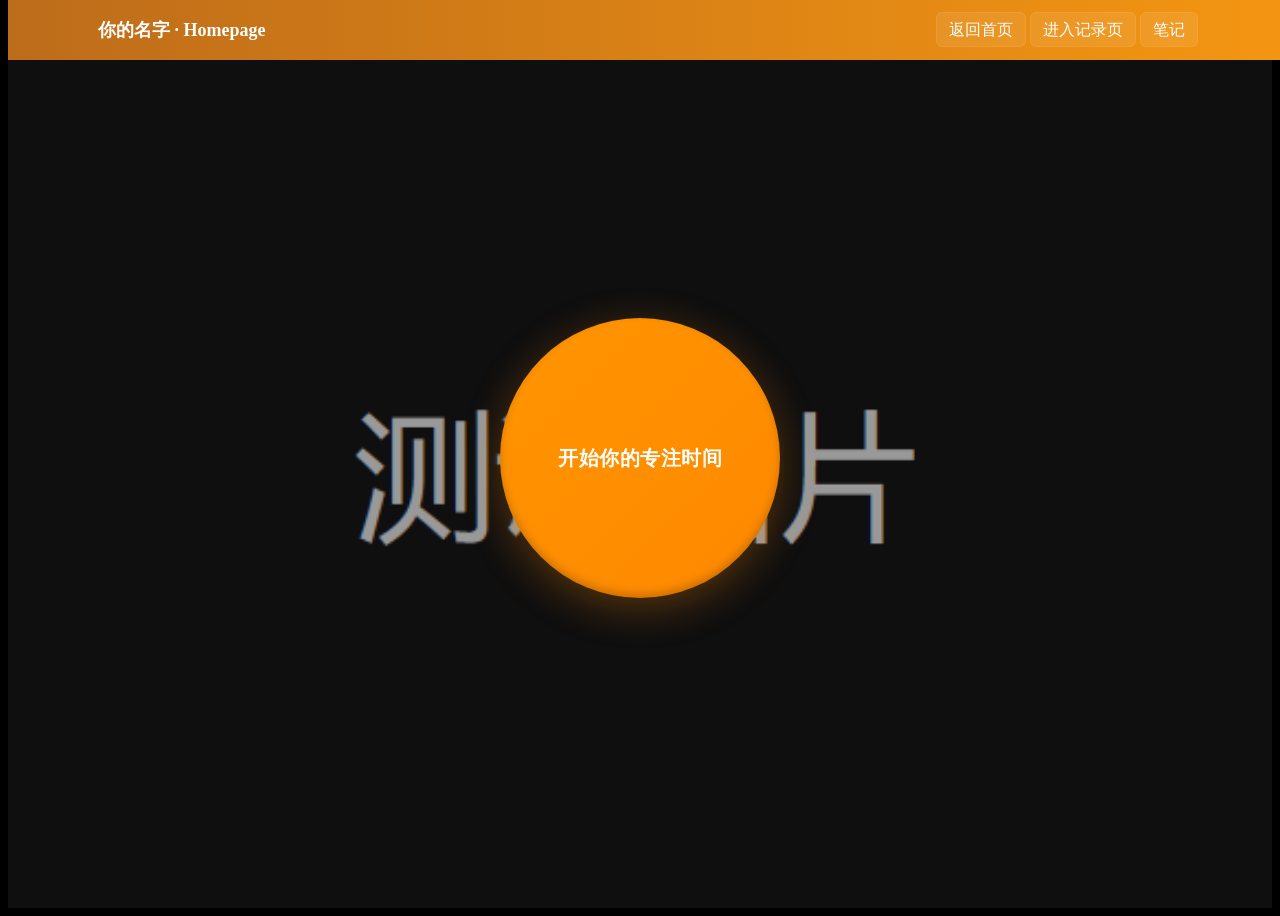
<file: focus.html>
<!DOCTYPE html>
<html lang="zh">

<head>
    <meta charset="UTF-8">
    <meta name="viewport" content="width=device-width, initial-scale=1.0">
    <title>专注计时器 - 你的主页</title>

    <meta http-equiv="Cache-Control" content="no-store" />
    <meta http-equiv="Pragma" content="no-cache" />
    <meta http-equiv="Expires" content="0" />

    <link rel="stylesheet" href="static/header.css">
    <link rel="stylesheet" href="static/hero.css">
    <link rel="stylesheet" href="static/focus.css">
</head>

<body>
    <header id="header">
        <div style="display:flex; align-items:center; gap:12px; width:100%; max-width:1100px; justify-content:space-between;">
            <div style="font-weight:bold; font-size:18px;">你的名字 · Homepage</div>
            <div>
                <a href="index.html" class="nav-btn">返回首页</a>
                <a href="records.html" class="nav-btn">进入记录页</a>
                <a href="https://example.com" class="nav-btn" target="_blank" rel="noopener noreferrer">笔记</a>
            </div>
        </div>
    </header>

    <section class="hero focus-hero">
        <div class="focus-overlay"></div>

        <div class="focus-button-wrapper">
            <div class="focus-timer-display" id="focusTimerDisplay">
                <div class="timer-text" id="timerText">25:00</div>
            </div>

            <button class="focus-btn" id="focusBtn">
                <span class="btn-text">开始你的专注时间</span>
            </button>
        </div>
    </section>

    <script src="static/data.js"></script>
    <script src="static/focus.js"></script>
</body>

</html>
</file>
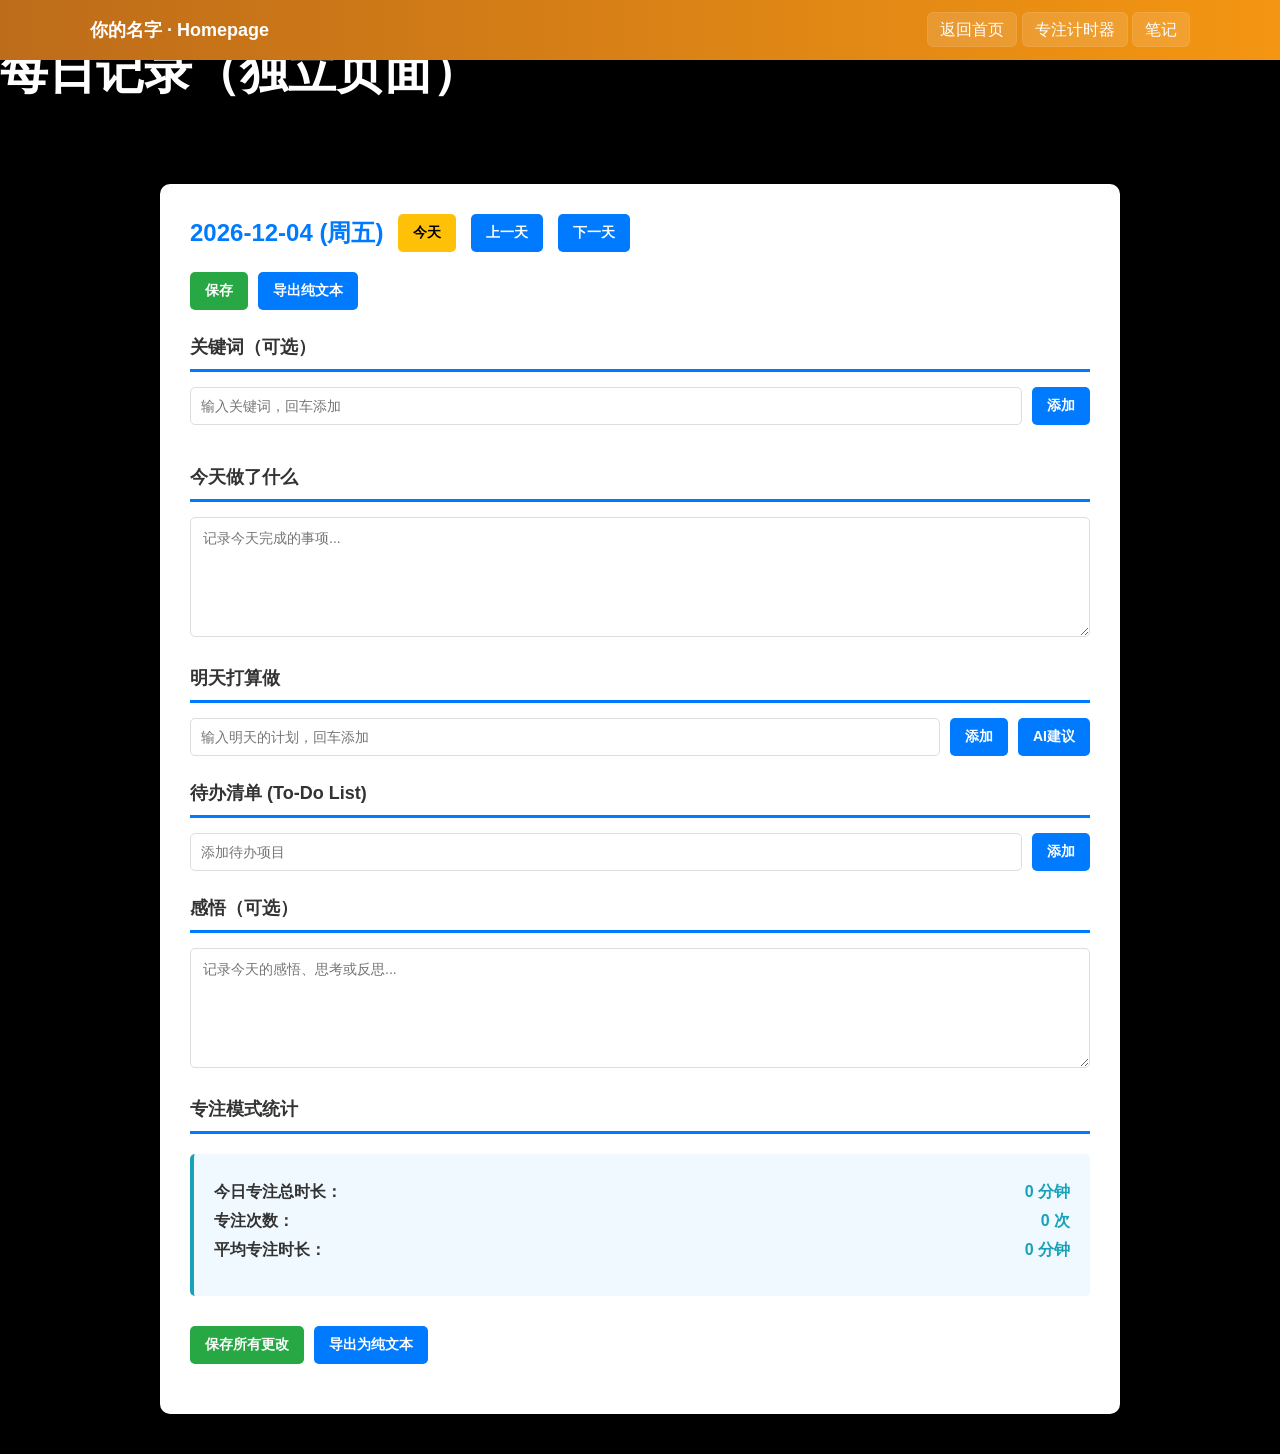
<file: records.html>
<!DOCTYPE html>
<html lang="zh">

<head>
    <meta charset="UTF-8">
    <meta name="viewport" content="width=device-width, initial-scale=1.0">
    <title>每日记录系统 - 记录页</title>

    <meta http-equiv="Cache-Control" content="no-store" />
    <meta http-equiv="Pragma" content="no-cache" />
    <meta http-equiv="Expires" content="0" />

    <link rel="stylesheet" href="static/header.css">
    <link rel="stylesheet" href="static/styles.css">
</head>

<body>
    <header id="header">
        <div style="display:flex; align-items:center; gap:12px; width:100%; max-width:1100px; justify-content:space-between;">
            <div style="font-weight:bold; font-size:18px;">你的名字 · Homepage</div>
            <div>
                <a href="index.html" class="nav-btn">返回首页</a>
                <a href="focus.html" class="nav-btn">专注计时器</a>
                <a href="https://example.com" class="nav-btn" target="_blank" rel="noopener noreferrer">笔记</a>
            </div>
        </div>
    </header>

    <section class="hero">
        <h1>每日记录（独立页面）</h1>
    </section>

    <div class="daily-record-container">
        <div class="date-display">
            <span id="currentDate"></span>
            <button class="btn btn-warning" onclick="goToToday()">今天</button>
            <button class="btn btn-primary" onclick="previousDay()">上一天</button>
            <button class="btn btn-primary" onclick="nextDay()">下一天</button>
        </div>

        <div class="btn-group">
            <button class="btn btn-success" onclick="saveRecord()">保存</button>
            <button class="btn btn-primary" onclick="exportRecord()">导出纯文本</button>
        </div>

        <div class="section-title">关键词（可选）</div>
        <div class="input-group">
            <input type="text" id="keywordInput" placeholder="输入关键词，回车添加" onkeypress="if(event.key==='Enter') addKeyword()">
            <button class="btn btn-primary" onclick="addKeyword()">添加</button>
        </div>
        <div class="keywords-container" id="keywordsContainer"></div>

        <div class="section-title">今天做了什么</div>
        <textarea id="todayDone" placeholder="记录今天完成的事项..."></textarea>

        <div class="section-title">明天打算做</div>
        <div class="input-group">
            <input type="text" id="tomorrowInput" placeholder="输入明天的计划，回车添加" onkeypress="if(event.key==='Enter') addTomorrowPlan()">
            <button class="btn btn-primary" onclick="addTomorrowPlan()">添加</button>
            <button class="btn btn-primary" onclick="suggestPlans()">AI建议</button>
        </div>
        <ul class="tomorrow-list" id="tomorrowList"></ul>
        <div id="aiSuggestions" class="ai-suggestions" style="display:none;">
            <h4>AI建议的明天计划：</h4>
            <ul class="ai-suggestions-list" id="suggestionsList"></ul>
        </div>

        <div class="section-title">待办清单 (To-Do List)</div>
        <div class="input-group">
            <input type="text" id="todoInput" placeholder="添加待办项目" onkeypress="if(event.key==='Enter') addTodo()">
            <button class="btn btn-primary" onclick="addTodo()">添加</button>
        </div>
        <ul class="todo-list" id="todoList"></ul>

        <div class="section-title">感悟（可选）</div>
        <textarea id="insights" placeholder="记录今天的感悟、思考或反思..."></textarea>

        <div class="section-title">专注模式统计</div>
        <div class="stats-panel">
            <div class="stat-item">
                <span class="stat-label">今日专注总时长：</span>
                <span class="stat-value" id="totalFocusTime">0 分钟</span>
            </div>
            <div class="stat-item">
                <span class="stat-label">专注次数：</span>
                <span class="stat-value" id="focusCount">0 次</span>
            </div>
            <div class="stat-item">
                <span class="stat-label">平均专注时长：</span>
                <span class="stat-value" id="avgFocusTime">0 分钟</span>
            </div>
            <div id="focusSessions" style="margin-top: 15px;"></div>
        </div>

        <div class="btn-group" style="margin-top: 30px;">
            <button class="btn btn-success" onclick="saveRecord()">保存所有更改</button>
            <button class="btn btn-primary" onclick="exportRecord()">导出为纯文本</button>
        </div>
    </div>

    <script src="static/data.js"></script>
    <script>
        let currentDate = new Date();

        function init() {
            goToToday();
        }

        function goToToday() {
            currentDate = new Date();
            loadRecord();
        }

        function previousDay() {
            currentDate.setDate(currentDate.getDate() - 1);
            loadRecord();
        }

        function nextDay() {
            currentDate.setDate(currentDate.getDate() + 1);
            loadRecord();
        }

        function getDateString() {
            const year = currentDate.getFullYear();
            const month = String(currentDate.getMonth() + 1).padStart(2, '0');
            const day = String(currentDate.getDate()).padStart(2, '0');
            return `${year}-${month}-${day}`;
        }

        function updateDateDisplay() {
            const dateStr = getDateString();
            const weekday = ['周日', '周一', '周二', '周三', '周四', '周五', '周六'][currentDate.getDay()];
            document.getElementById('currentDate').textContent = `${dateStr} (${weekday})`;
        }

        function loadRecord() {
            updateDateDisplay();
            const dateStr = getDateString();
            const data = getRecord(dateStr);

            document.getElementById('keywordsContainer').innerHTML = '';
            data.keywords.forEach(k => addKeywordUI(k));

            document.getElementById('todayDone').value = data.today_done || '';
            document.getElementById('insights').value = data.insights || '';

            document.getElementById('tomorrowList').innerHTML = '';
            (data.tomorrow_plan || []).forEach(p => addTomorrowPlanUI(p));

            document.getElementById('todoList').innerHTML = '';
            (data.todos || []).forEach(todo => addTodoUI(todo));

            updateFocusStats(data.focus_sessions || []);
        }

        function saveRecord() {
            const dateStr = getDateString();
            const keywords = Array.from(document.querySelectorAll('.keyword-tag')).map(el =>
                el.textContent.replace('×', '').trim()
            );
            const tomorrowPlans = Array.from(document.querySelectorAll('.tomorrow-item .tomorrow-text')).map(el =>
                el.textContent.trim()
            );
            const todos = Array.from(document.querySelectorAll('.todo-item')).map(el => ({
                text: el.querySelector('.todo-text').textContent.trim(),
                completed: el.querySelector('input[type="checkbox"]').checked
            }));

            const data = {
                date: dateStr,
                keywords: keywords,
                today_done: document.getElementById('todayDone').value,
                tomorrow_plan: tomorrowPlans,
                insights: document.getElementById('insights').value,
                todos: todos,
                focus_sessions: window.focusSessions || []
            };

            saveRecordData(dateStr, data);
            alert('保存成功');
        }

        function addKeyword() {
            const input = document.getElementById('keywordInput');
            if (input.value.trim()) {
                addKeywordUI(input.value.trim());
                input.value = '';
            }
        }

        function addKeywordUI(keyword) {
            const container = document.getElementById('keywordsContainer');
            const tag = document.createElement('div');
            tag.className = 'keyword-tag';
            tag.innerHTML = `${keyword} <button onclick="this.parentElement.remove()">×</button>`;
            container.appendChild(tag);
        }

        function addTomorrowPlan() {
            const input = document.getElementById('tomorrowInput');
            if (input.value.trim()) {
                addTomorrowPlanUI(input.value.trim());
                input.value = '';
            }
        }

        function addTomorrowPlanUI(plan) {
            const list = document.getElementById('tomorrowList');
            const item = document.createElement('li');
            item.className = 'tomorrow-item';
            item.innerHTML = `
            <div class="tomorrow-text">${plan}</div>
            <button class="btn-remove" onclick="this.parentElement.remove()">删除</button>
        `;
            list.appendChild(item);
        }

        function suggestPlans() {
            const todayDone = document.getElementById('todayDone').value;
            if (!todayDone.trim()) {
                alert('请先填写今天做了什么，AI 才能给出建议');
                return;
            }

            const suggestions = generatePlanSuggestions(todayDone);
            const suggestionsList = document.getElementById('suggestionsList');
            suggestionsList.innerHTML = '';

            suggestions.forEach(s => {
                const li = document.createElement('li');
                li.innerHTML = `<span onclick="addTomorrowPlanUI('${s.replace(/'/g, "\\'")}'); document.getElementById('aiSuggestions').style.display='none';" style="cursor:pointer; color:#28a745; font-weight:bold;">${s}</span>`;
                suggestionsList.appendChild(li);
            });

            document.getElementById('aiSuggestions').style.display = 'block';
        }

        function updateFocusStats(sessions) {
            if (!sessions || sessions.length === 0) {
                document.getElementById('totalFocusTime').textContent = '0 分钟';
                document.getElementById('focusCount').textContent = '0 次';
                document.getElementById('avgFocusTime').textContent = '0 分钟';
                document.getElementById('focusSessions').innerHTML = '';
                return;
            }

            const total = sessions.reduce((sum, s) => sum + s.duration, 0);
            const avg = Math.round(total / sessions.length);

            document.getElementById('totalFocusTime').textContent = `${total} 分钟`;
            document.getElementById('focusCount').textContent = `${sessions.length} 次`;
            document.getElementById('avgFocusTime').textContent = `${avg} 分钟`;

            const sessionsHTML = sessions.map(s =>
                `<div style="padding:8px; background:#f0f0f0; margin:5px 0; border-radius:3px;">
                ${s.timestamp} - ${s.task} (${s.duration}分钟)
            </div>`
            ).join('');
            document.getElementById('focusSessions').innerHTML = sessionsHTML;
        }

        function generatePlanSuggestions(todayDone) {
            const suggestions = [];

            if (todayDone.includes('会议') || todayDone.includes('讨论')) {
                suggestions.push('整理会议要点和行动项');
            }
            if (todayDone.includes('代码') || todayDone.includes('开发')) {
                suggestions.push('复查代码并完成单元测试');
            }
            if (todayDone.includes('学习')) {
                suggestions.push('复盘今天学习的内容');
            }
            if (todayDone.includes('阅读')) {
                suggestions.push('总结阅读笔记');
            }

            suggestions.push('规划明天的重点任务');
            suggestions.push('检查邮件和待办事项');
            suggestions.push('准备明天的会议');

            return suggestions.slice(0, 5);
        }

        function addTodo() {
            const input = document.getElementById('todoInput');
            if (input.value.trim()) {
                addTodoUI({
                    text: input.value.trim(),
                    completed: false
                });
                input.value = '';
            }
        }

        function addTodoUI(todo) {
            const list = document.getElementById('todoList');
            const item = document.createElement('li');
            item.className = 'todo-item' + (todo.completed ? ' completed' : '');
            item.innerHTML = `
            <input type="checkbox" ${todo.completed ? 'checked' : ''} onchange="this.parentElement.classList.toggle('completed')">
            <div class="todo-text">${todo.text}</div>
            <button class="btn-remove" onclick="this.parentElement.remove()">删除</button>
        `;
            list.appendChild(item);
        }

        function exportRecord() {
            const dateStr = getDateString();
            const data = getRecord(dateStr);

            let text = `====================\n每日记录 - ${data.date}\n====================\n\n`;

            if (data.keywords && data.keywords.length > 0) {
                text += `关键词: ${data.keywords.join(', ')}\n\n`;
            }

            text += `今天做了什么:\n${data.today_done || ''}\n\n明天打算做:\n`;

            (data.tomorrow_plan || []).forEach((plan, i) => {
                text += `  ${i + 1}. ${plan}\n`;
            });

            if (data.insights) {
                text += `\n感悟:\n${data.insights}\n`;
            }

            if (data.focus_sessions && data.focus_sessions.length > 0) {
                const total = data.focus_sessions.reduce((sum, s) => sum + s.duration, 0);
                text += `\n专注时长: ${total}分钟\n`;
                text += '专注记录:\n';
                data.focus_sessions.forEach(session => {
                    text += `  - ${session.duration}分钟 - ${session.task}\n`;
                });
            }

            text += '\n====================\n';

            const blob = new Blob([text], { type: 'text/plain;charset=utf-8' });
            const url = URL.createObjectURL(blob);
            const link = document.createElement('a');
            link.href = url;
            link.download = `record_${dateStr}.txt`;
            document.body.appendChild(link);
            link.click();
            document.body.removeChild(link);
            URL.revokeObjectURL(url);
        }

        init();
    </script>
</body>

</html>
</file>
<file: static/header.css>
/* Header styles split out from styles.css */

#header {
    position: fixed;
    top: 0;
    width: 100%;
    height: 60px;
    background: linear-gradient(90deg, #bd6c1a, #f49612);
    color: white;
    display: flex;
    justify-content: center;
    align-items: center;
    transition: opacity 0.3s;
    z-index: 1000;
}

#header>div {
    display: flex;
    align-items: center;
    gap: 12px;
    width: 100%;
    max-width: 1100px;
    justify-content: space-between;
}

.nav-btn {
    background: rgba(255, 255, 255, 0.08);
    color: white;
    padding: 8px 12px;
    border-radius: 6px;
    text-decoration: none;
    border: 1px solid rgba(255, 255, 255, 0.08);
    transition: background 0.15s, transform 0.12s;
}

.nav-btn:hover {
    background: rgba(255, 255, 255, 0.12);
    transform: translateY(-2px);
}


/* 移动端适配 */

@media (max-width: 768px) {
    #header {
        height: auto;
        padding: 12px 0;
    }
    #header>div {
        flex-wrap: wrap;
        gap: 8px;
        padding: 0 12px;
    }
    #header>div>div:first-child {
        width: 100%;
        font-size: 16px;
    }
    #header>div>div:nth-child(2) {
        width: 100%;
        display: flex;
        gap: 8px;
        flex-wrap: wrap;
    }
    .nav-btn {
        padding: 6px 10px;
        font-size: 13px;
        flex: 1;
        min-width: 80px;
        text-align: center;
    }
}
</file>
<file: static/hero.css>
/* Hero styles and typing animation */

.hero {
    height: 100vh;
    background: url("hero.jpg") center/cover no-repeat;
    display: flex;
    justify-content: center;
    align-items: center;
    color: white;
    text-align: center;
}

.hero-content {
    backdrop-filter: blur(4px);
    padding: 40px 28px;
    border-radius: 12px;
}

.hero .greeting {
    font-size: 28px;
    margin: 0 0 10px 0;
    opacity: 0.95;
}

.typed-wrapper {
    font-family: "Courier New", monospace;
    font-size: 48px;
    font-weight: 700;
    color: #fffb;
    display: inline-flex;
    align-items: center;
    gap: 8px;
}

.cursor {
    display: inline-block;
    width: 2px;
    height: 1.1em;
    background: linear-gradient(180deg, #fff, #ddd);
    animation: blink 1s steps(1) infinite;
    margin-left: 2px;
}

@keyframes blink {
    0%,
    50% {
        opacity: 1
    }
    51%,
    100% {
        opacity: 0
    }
}


/* Smooth fade-in for typed text */

.typed-text {
    display: inline-block;
    color: #fff;
    -webkit-text-stroke: 0.2px rgba(0, 0, 0, 0.3);
}

@media (max-width: 600px) {
    .typed-wrapper {
        font-size: 26px
    }
    .hero .greeting {
        font-size: 18px
    }
}
</file>
<file: static/focus.css>
/* 专注计时器页面样式 */

html,
body {
    background-color: black;
}

.focus-hero {
    position: relative;
    height: 100vh;
    display: flex;
    align-items: center;
    justify-content: center;
    background: url("hero.jpg") center/cover no-repeat;
    overflow: hidden;
}


/* 透明黑色蒙版 */

.focus-overlay {
    position: absolute;
    top: 0;
    left: 0;
    width: 100%;
    height: 100%;
    background: rgba(0, 0, 0, 0.4);
    z-index: 1;
}


/* 圆形按钮容器 */

.focus-button-wrapper {
    position: relative;
    z-index: 2;
    display: flex;
    align-items: center;
    justify-content: center;
    flex-direction: column;
    gap: 40px;
}


/* 计时器显示容器 */

.focus-timer-display {
    position: absolute;
    top: -200px;
    width: 280px;
    height: 280px;
    border-radius: 50%;
    background: rgba(255, 255, 255, 0.08);
    border: 3px solid rgba(255, 255, 255, 0.2);
    display: flex;
    align-items: center;
    justify-content: center;
    opacity: 0;
    transform: scale(0.8) translateY(-50px);
    transition: all 0.5s ease-out;
    pointer-events: none;
}

.focus-timer-display.active {
    opacity: 1;
    transform: scale(1) translateY(0);
}

.timer-text {
    font-size: 72px;
    font-weight: bold;
    color: #ff6b35;
    font-family: 'Courier New', monospace;
    text-shadow: 0 0 20px rgba(255, 107, 53, 0.5);
}


/* 主圆形按钮 */

.focus-btn {
    width: 280px;
    height: 280px;
    border-radius: 50%;
    border: none;
    background: linear-gradient(135deg, #ff9500 0%, #ff8800 100%);
    color: white;
    font-size: 20px;
    font-weight: bold;
    cursor: pointer;
    display: flex;
    align-items: center;
    justify-content: center;
    text-align: center;
    padding: 40px;
    box-sizing: border-box;
    transition: all 0.3s ease;
    box-shadow: 0 10px 40px rgba(255, 136, 0, 0.3), inset 0 -4px 8px rgba(0, 0, 0, 0.2);
    position: relative;
    z-index: 3;
}


/* 悬停状态 - 较深的橘色 */

.focus-btn:hover:not(.active):not(.timing) {
    background: linear-gradient(135deg, #ff7a00 0%, #ff6800 100%);
    box-shadow: 0 15px 50px rgba(255, 106, 0, 0.4), inset 0 -4px 8px rgba(0, 0, 0, 0.2);
    transform: scale(1.05);
}


/* 计时状态 - 红色 */

.focus-btn.timing {
    background: linear-gradient(135deg, #ff4444 0%, #dd0000 100%);
    box-shadow: 0 10px 40px rgba(255, 68, 68, 0.5), inset 0 -4px 8px rgba(0, 0, 0, 0.2), 0 0 30px rgba(255, 68, 68, 0.4);
    animation: pulse-red 1s infinite;
}


/* 脉冲动画 */

@keyframes pulse-red {
    0%,
    100% {
        box-shadow: 0 10px 40px rgba(255, 68, 68, 0.5), inset 0 -4px 8px rgba(0, 0, 0, 0.2), 0 0 30px rgba(255, 68, 68, 0.4);
    }
    50% {
        box-shadow: 0 10px 40px rgba(255, 68, 68, 0.7), inset 0 -4px 8px rgba(0, 0, 0, 0.2), 0 0 50px rgba(255, 68, 68, 0.6);
    }
}


/* 激活状态样式 */

.focus-btn.active {
    background: linear-gradient(135deg, #ff4444 0%, #dd0000 100%);
    box-shadow: 0 15px 50px rgba(255, 68, 68, 0.5), inset 0 -4px 8px rgba(0, 0, 0, 0.2);
}


/* 按钮文字 */

.btn-text {
    line-height: 1.4;
    letter-spacing: 0.5px;
}


/* 按下状态 */

.focus-btn:active:not(.timing) {
    transform: scale(0.95);
}


/* 响应式设计 */

@media (max-width: 768px) {
    .focus-btn {
        width: 220px;
        height: 220px;
        font-size: 18px;
    }
    .focus-timer-display {
        width: 220px;
        height: 220px;
    }
    .timer-text {
        font-size: 56px;
    }
    .focus-btn:hover:not(.active):not(.timing) {
        transform: scale(1.03);
    }
}

@media (max-width: 480px) {
    .focus-btn {
        width: 180px;
        height: 180px;
        font-size: 16px;
        padding: 30px;
    }
    .focus-timer-display {
        width: 180px;
        height: 180px;
    }
    .timer-text {
        font-size: 44px;
    }
    .focus-button-wrapper {
        gap: 30px;
    }
}
</file>
<file: static/styles.css>
body {
    margin: 0;
    font-family: Arial, sans-serif;
    background-color: black;
}

.starfield-canvas {
    position: fixed;
    top: 0;
    left: 0;
    width: 100%;
    height: 100%;
    z-index: 0;
    opacity: 0;
    transition: opacity 0.5s ease;
    pointer-events: none;
}

header,
.hero,
.content {
    position: relative;
    z-index: 1;
}


/* 精选光影 - 横向滚动 */

.featured-photos-scroll {
    overflow-x: auto;
    overflow-y: hidden;
    max-width: 1100px;
    margin: 0 auto;
    scroll-behavior: smooth;
    width: 100%;
}

.photos-scroll-wrapper {
    --photos-cols: 5;
    --photos-col-gap: 12px;
    /* 在 400~900 之间平滑变化，避免断点附近行距跳变 */
    --photos-row-gap: clamp(36px, calc(36px + (100vw - 400px) * 0.12), 140px);
    --photos-padding: 16px;
    --photo-size: calc((100% - (var(--photos-padding) * 2) - (var(--photos-col-gap) * (var(--photos-cols) - 1))) / var(--photos-cols));
    display: grid;
    grid-auto-flow: column;
    grid-auto-columns: var(--photo-size);
    grid-template-rows: repeat(2, var(--photo-size));
    column-gap: var(--photos-col-gap);
    row-gap: var(--photos-row-gap);
    padding: var(--photos-padding);
    justify-content: center;
}

@media (max-width: 900px) {
    .photos-scroll-wrapper {
        --photos-cols: 4;
    }
}

@media (max-width: 700px) {
    .photos-scroll-wrapper {
        --photos-cols: 3;
    }
}

@media (max-width: 400px) {
    .photos-scroll-wrapper {
        --photos-cols: 2;
        --photos-padding: 12px;
        --photos-col-gap: 10px;
    }
}

.featured-photos-scroll::-webkit-scrollbar {
    height: 6px;
}

.featured-photos-scroll::-webkit-scrollbar-track {
    background: rgba(255, 255, 255, 0.05);
    border-radius: 3px;
}

.featured-photos-scroll::-webkit-scrollbar-thumb {
    background: rgba(255, 165, 0, 0.4);
    border-radius: 3px;
}

.featured-photos-scroll::-webkit-scrollbar-thumb:hover {
    background: rgba(255, 165, 0, 0.6);
}

.photo-item {
    width: 100%;
    aspect-ratio: 1;
    background: rgba(255, 255, 255, 0.05);
    border: 1px solid rgba(255, 255, 255, 0.1);
    border-radius: 8px;
    overflow: hidden;
    cursor: pointer;
    transition: all 0.3s ease;
    position: relative;
}

.photo-item:hover {
    border-color: rgba(255, 165, 0, 0.5);
    background: rgba(255, 165, 0, 0.05);
    transform: scale(1.05);
    box-shadow: 0 5px 20px rgba(255, 165, 0, 0.2);
}

.photo-item img {
    width: 100%;
    height: 100%;
    object-fit: cover;
    transition: transform 0.3s ease;
}

.photo-item:hover img {
    transform: scale(1.1);
}

.photo-comment {
    position: absolute;
    bottom: 0;
    left: 0;
    right: 0;
    background: linear-gradient(transparent, rgba(0, 0, 0, 0.9));
    color: white;
    padding: 12px 8px 8px;
    font-size: 11px;
    line-height: 1.3;
    max-height: 35px;
    overflow: hidden;
    text-overflow: ellipsis;
    display: -webkit-box;
    -webkit-line-clamp: 2;
    -webkit-box-orient: vertical;
}

.hero h1 {
    color: white;
    font-size: 48px;
}


/* 内容区 */

.content {
    padding: 100px;
    color: white;
}

.daily-record-container {
    max-width: 900px;
    margin: 80px auto 40px;
    background: white;
    border-radius: 10px;
    padding: 30px;
    box-shadow: 0 4px 6px rgba(0, 0, 0, 0.1);
}

.section-title {
    font-size: 18px;
    font-weight: bold;
    color: #333;
    margin-top: 25px;
    margin-bottom: 15px;
    padding-bottom: 10px;
    border-bottom: 3px solid #007bff;
}

.date-display {
    font-size: 24px;
    font-weight: bold;
    color: #007bff;
    margin-bottom: 20px;
    display: flex;
    gap: 15px;
    align-items: center;
}

.btn {
    padding: 10px 15px;
    border: none;
    border-radius: 5px;
    cursor: pointer;
    font-size: 14px;
    font-weight: bold;
    transition: all 0.3s;
}

.btn-primary {
    background: #007bff;
    color: white;
}

.btn-primary:hover {
    background: #0056b3;
}

.btn-success {
    background: #28a745;
    color: white;
}

.btn-success:hover {
    background: #218838;
}

.btn-danger {
    background: #dc3545;
    color: white;
}

.btn-danger:hover {
    background: #c82333;
}

.btn-warning {
    background: #ffc107;
    color: black;
}

.btn-warning:hover {
    background: #e0a800;
}

.btn-group {
    display: flex;
    gap: 10px;
    margin-bottom: 20px;
    flex-wrap: wrap;
}

.input-group {
    display: flex;
    gap: 10px;
    margin-bottom: 15px;
}

.input-group input {
    flex: 1;
    padding: 10px;
    border: 1px solid #ddd;
    border-radius: 5px;
    font-size: 14px;
}

textarea {
    width: 100%;
    padding: 12px;
    border: 1px solid #ddd;
    border-radius: 5px;
    font-family: Arial, sans-serif;
    font-size: 14px;
    min-height: 120px;
    resize: vertical;
    box-sizing: border-box;
}

.keywords-container {
    display: flex;
    gap: 8px;
    flex-wrap: wrap;
    margin-bottom: 15px;
}

.keyword-tag {
    background: #e7f3ff;
    border: 1px solid #007bff;
    color: #007bff;
    padding: 6px 12px;
    border-radius: 20px;
    font-size: 13px;
    display: flex;
    align-items: center;
    gap: 8px;
}

.keyword-tag button {
    background: none;
    border: none;
    color: #007bff;
    cursor: pointer;
    font-size: 16px;
    font-weight: bold;
    padding: 0;
}

.todo-list {
    list-style: none;
    padding: 0;
}

.todo-item {
    display: flex;
    gap: 10px;
    padding: 12px;
    background: #f8f9fa;
    border-left: 4px solid #007bff;
    margin-bottom: 10px;
    border-radius: 5px;
    align-items: center;
}

.todo-item.completed {
    opacity: 0.6;
    border-left-color: #28a745;
}

.todo-item input[type="checkbox"] {
    width: 18px;
    height: 18px;
    cursor: pointer;
}

.todo-item .todo-text {
    flex: 1;
}

.todo-item.completed .todo-text {
    text-decoration: line-through;
}

.btn-remove {
    background: #dc3545;
    color: white;
    border: none;
    padding: 5px 10px;
    border-radius: 3px;
    cursor: pointer;
    font-size: 12px;
}

.btn-remove:hover {
    background: #c82333;
}

.tomorrow-list {
    list-style: none;
    padding: 0;
}

.tomorrow-item {
    display: flex;
    gap: 10px;
    padding: 12px;
    background: #f0f9ff;
    border-left: 4px solid #17a2b8;
    margin-bottom: 10px;
    border-radius: 5px;
    align-items: center;
}

.tomorrow-item .tomorrow-text {
    flex: 1;
}

.tomorrow-item .btn-remove {
    background: #dc3545;
}

.export-btn {
    display: inline-flex;
    gap: 8px;
    align-items: center;
}

.stats-panel {
    background: #f0f9ff;
    border-left: 4px solid #17a2b8;
    padding: 20px;
    border-radius: 5px;
    margin-top: 20px;
}

.stat-item {
    font-size: 16px;
    margin: 8px 0;
    display: flex;
    justify-content: space-between;
}

.stat-label {
    font-weight: bold;
    color: #333;
}

.stat-value {
    color: #17a2b8;
    font-weight: bold;
}

.ai-suggestions {
    background: #fff3cd;
    border-left: 4px solid #ffc107;
    padding: 15px;
    border-radius: 5px;
    margin-top: 15px;
    font-size: 14px;
}

.ai-suggestions h4 {
    margin: 0 0 10px 0;
    color: #856404;
}

.ai-suggestions-list {
    list-style: none;
    padding: 0;
}

.ai-suggestions-list li {
    padding: 8px 0;
    color: #856404;
}

.ai-suggestions-list li:before {
    content: "💡 ";
    margin-right: 8px;
}

.nav-btn {
    background: rgba(255, 255, 255, 0.12);
    color: white;
    padding: 8px 12px;
    border-radius: 6px;
    text-decoration: none;
    border: 1px solid rgba(255, 255, 255, 0.08);
}


/* 热图样式 */

.heatmap {
    display: flex;
    gap: 4px;
    justify-content: center;
    padding: 18px;
    overflow-x: auto;
}

.heat-col {
    display: flex;
    flex-direction: column;
    gap: 4px;
}

.heat-cell {
    width: 12px;
    height: 12px;
    border-radius: 3px;
    background: #111;
}

.heat-cell.level-0 {
    background: #0b0b0b;
}

.heat-cell.level-1 {
    background: #2f8f45;
}

.heat-cell.level-2 {
    background: #2b6f35;
}

.heat-cell.level-3 {
    background: #1f4f25;
}

.heat-cell.level-4 {
    background: #113713;
}

.heat-legend {
    display: flex;
    gap: 10px;
    align-items: center;
    justify-content: center;
    margin-top: 12px;
    color: white;
}

.legend-blocks {
    display: flex;
    gap: 6px;
    align-items: center;
}

.legend-cell {
    width: 12px;
    height: 12px;
    border-radius: 3px;
}

.legend-cell.level-0 {
    background: #0b0b0b
}

.legend-cell.level-1 {
    background: #2f8f45
}

.legend-cell.level-2 {
    background: #2b6f35
}

.legend-cell.level-3 {
    background: #1f4f25
}

.legend-cell.level-4 {
    background: #113713
}


/* 妙笔生花 - 文章卡片网格 */

.articles-grid {
    display: grid;
    grid-template-columns: repeat(auto-fit, minmax(300px, 1fr));
    gap: 20px;
    padding: 20px;
    max-width: 1100px;
    margin: 0 auto;
    width: 100%;
}

.article-card {
    background: rgba(255, 255, 255, 0.06);
    border: 1px solid rgba(255, 255, 255, 0.1);
    border-radius: 12px;
    overflow: hidden;
    transition: all 0.3s ease;
    cursor: pointer;
}

.article-card:hover {
    transform: translateY(-8px);
    border-color: rgba(255, 255, 255, 0.2);
    background: rgba(255, 255, 255, 0.09);
    box-shadow: 0 10px 30px rgba(0, 0, 0, 0.3);
}

.article-image {
    width: 100%;
    aspect-ratio: 16 / 9;
    overflow: hidden;
    background: rgba(0, 0, 0, 0.3);
}

.article-image img {
    width: 100%;
    height: 100%;
    object-fit: contain;
    object-position: center;
    transition: transform 0.3s ease;
    background: rgba(0, 0, 0, 0.5);
}

.article-card:hover .article-image img {
    transform: scale(1.05);
}

.bili-preview-shell {
    position: relative;
    width: 100%;
    height: 100%;
    background: linear-gradient(135deg, rgba(17, 24, 39, 0.8), rgba(30, 41, 59, 0.8));
}

.bili-preview-cover {
    position: absolute;
    inset: 0;
    opacity: 0;
    background-color: rgba(0, 0, 0, 0.35);
    background-size: cover;
    background-position: center;
    transition: opacity 0.25s ease, transform 0.3s ease;
}

.article-card.has-cover .bili-preview-cover {
    opacity: 1;
}

.bili-preview-placeholder {
    position: absolute;
    inset: 0;
    display: flex;
    flex-direction: column;
    align-items: center;
    justify-content: center;
    gap: 8px;
    padding: 12px;
    text-align: center;
    transition: opacity 0.25s ease, transform 0.25s ease;
}

.bili-preview-title {
    color: rgba(255, 255, 255, 0.95);
    font-size: 15px;
    line-height: 1.35;
}

.bili-preview-hint {
    color: rgba(255, 255, 255, 0.75);
    font-size: 12px;
    letter-spacing: 0.2px;
}

.bili-preview-player {
    position: absolute;
    inset: 0;
    opacity: 0;
    transition: opacity 0.25s ease;
    background: #000;
}

.bili-preview-player iframe {
    width: 100%;
    height: 100%;
    border: 0;
    pointer-events: none;
}

.article-card.is-previewing .bili-preview-placeholder {
    opacity: 0;
    transform: scale(1.03);
}

.article-card.is-previewing .bili-preview-cover {
    opacity: 0;
}

.article-card.is-previewing .bili-preview-player {
    opacity: 1;
}

.article-card:hover .bili-preview-cover {
    transform: scale(1.05);
}

.bili-badge {
    position: absolute;
    right: 10px;
    bottom: 10px;
    padding: 4px 8px;
    font-size: 11px;
    line-height: 1;
    border-radius: 999px;
    color: rgba(255, 255, 255, 0.9);
    background: rgba(0, 0, 0, 0.45);
    border: 1px solid rgba(255, 255, 255, 0.22);
}

.article-content {
    padding: 20px;
    color: white;
}

.article-content h3 {
    margin: 0 0 12px 0;
    font-size: 18px;
    color: #fff;
    line-height: 1.3;
}

.article-content p {
    margin: 0 0 12px 0;
    font-size: 14px;
    color: rgba(255, 255, 255, 0.7);
    line-height: 1.5;
    min-height: 42px;
}

.article-comment {
    font-size: 12px;
    color: rgba(255, 255, 255, 0.5);
    font-style: italic;
    border-top: 1px solid rgba(255, 255, 255, 0.1);
    padding-top: 12px;
    margin-top: 12px;
}


/* 曲苑天地 - 常听歌表格 */

.music-board-wrap {
    max-width: 980px;
    margin: 0 auto;
    padding: 16px;
    border: 1px solid rgba(255, 255, 255, 0.12);
    border-radius: 12px;
    background: rgba(255, 255, 255, 0.04);
}

.music-board-desc {
    margin: 0 0 14px;
    color: rgba(255, 255, 255, 0.7);
    font-size: 14px;
    line-height: 1.5;
}

.music-table-scroll {
    width: 100%;
    overflow-x: auto;
}

.music-table {
    width: 100%;
    min-width: 720px;
    border-collapse: collapse;
}

.music-table th,
.music-table td {
    border-bottom: 1px solid rgba(255, 255, 255, 0.12);
    padding: 12px 10px;
    text-align: left;
    color: rgba(255, 255, 255, 0.88);
    font-size: 14px;
}

.music-table th {
    color: rgba(255, 255, 255, 0.96);
    font-weight: 600;
}

.music-table tbody tr:hover {
    background: rgba(255, 255, 255, 0.04);
}

.music-link-btn {
    display: inline-flex;
    align-items: center;
    justify-content: center;
    padding: 5px 10px;
    border-radius: 999px;
    border: 1px solid rgba(255, 165, 0, 0.45);
    color: rgba(255, 165, 0, 0.95);
    text-decoration: none;
    font-size: 12px;
    transition: all 0.25s ease;
}

.music-link-btn:hover {
    background: rgba(255, 165, 0, 0.12);
    border-color: rgba(255, 165, 0, 0.75);
}

.music-empty {
    text-align: center;
    color: rgba(255, 255, 255, 0.6);
}


/* 更新日志 - 时间线样式 */

.changelog-timeline {
    padding: 40px 20px;
    max-width: 800px;
    margin: 0 auto;
}

.timeline {
    position: relative;
    padding: 0;
}

.timeline::before {
    content: '';
    position: absolute;
    left: 50%;
    transform: translateX(-50%);
    width: 2px;
    height: 100%;
    background: linear-gradient(180deg, rgba(255, 165, 0, 0.8), rgba(255, 165, 0, 0.2));
}

.timeline-item {
    margin-bottom: 40px;
    position: relative;
    display: flex;
    align-items: flex-start;
    gap: 30px;
}

.timeline-item:nth-child(odd) {
    flex-direction: row;
}

.timeline-item:nth-child(even) {
    flex-direction: row-reverse;
}

.timeline-marker {
    position: absolute;
    left: 50%;
    transform: translateX(-50%);
    width: 16px;
    height: 16px;
    background: linear-gradient(135deg, #ffa500, #ff8c00);
    border: 3px solid #000;
    border-radius: 50%;
    z-index: 10;
    top: 5px;
}

.timeline-content {
    width: calc(50% - 45px);
    background: rgba(255, 165, 0, 0.08);
    border: 1px solid rgba(255, 165, 0, 0.2);
    border-radius: 8px;
    padding: 20px;
    color: white;
}

.timeline-date {
    font-size: 14px;
    color: rgba(255, 165, 0, 0.8);
    font-weight: bold;
    margin-bottom: 8px;
}

.timeline-title {
    font-size: 16px;
    color: #fff;
    font-weight: bold;
    margin-bottom: 8px;
}

.timeline-description {
    font-size: 13px;
    color: rgba(255, 255, 255, 0.7);
    line-height: 1.5;
}


/* 响应式布局 */

@media (max-width: 768px) {
    .content {
        padding: 80px 16px 40px 16px;
    }
    .articles-grid {
        grid-template-columns: 1fr;
        gap: 12px;
        padding: 8px;
    }
    .article-content {
        padding: 12px;
    }
    .article-content h3 {
        font-size: 14px;
        margin-bottom: 8px;
    }
    .article-content p {
        font-size: 12px;
        margin-bottom: 8px;
        min-height: 32px;
    }
    .article-comment {
        font-size: 10px;
        padding-top: 8px;
        margin-top: 8px;
    }
    .timeline::before {
        left: 8px;
    }
    .timeline-item,
    .timeline-item:nth-child(even) {
        flex-direction: column;
    }
    .timeline-marker {
        left: 8px;
    }
    .timeline-content {
        width: 100%;
        margin-left: 30px;
    }
    .music-board-wrap {
        padding: 10px;
        border-radius: 10px;
    }
    .music-board-desc {
        font-size: 12px;
        margin-bottom: 10px;
    }
    .music-table th,
    .music-table td {
        font-size: 12px;
        padding: 10px 8px;
    }
}
</file>
